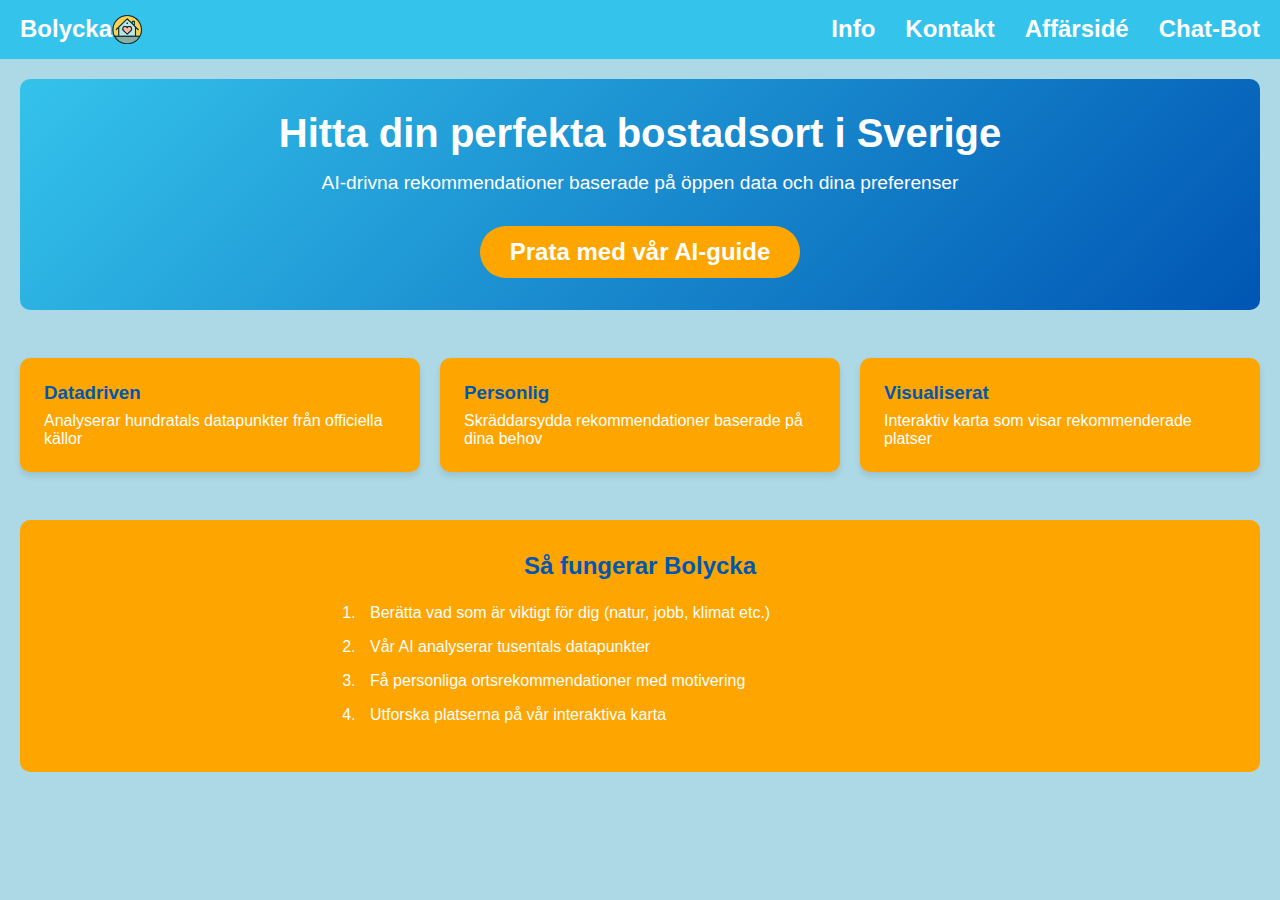
<file: index.html>
<!DOCTYPE html>
<html lang="sv">
<head>
  <link rel="shortcut icon" type="image/x-icon" href="bilder/favicon.ico" />
  <script async src="https://pagead2.googlesyndication.com/pagead/js/adsbygoogle.js?client=ca-pub-9713449867597150" crossorigin="anonymous"></script>
  <meta charset="UTF-8">
  <meta name="viewport" content="width=device-width, initial-scale=1.0">
  <title>Bolycka - Din digitala flyttguide</title>
  <link rel="stylesheet" href="styles.css">
</head>
<body id="bas">
  <header>  
    <div class="logo">
      <a href="index.html">Bolycka</a> 
      <img class="logga" src="bilder/Bolycka.png" alt="Bolycka logga">
    </div>
    
    <nav>
      <ul>
        <li><a href="info.html">Info</a></li>
        <li><a href="kontakt.html">Kontakt</a></li>
        <li><a href="Affärsidé.html">Affärsidé</a></li>   <!--Länkar till de olika html filerna-->
        <li><a href="chat.html">Chat-Bot</a></li>
      </ul>
    </nav>
  </header>

    <main class="central-content">
      <div class="fokussida1">
        <h1>Hitta din perfekta bostadsort i Sverige</h1>
        <p class="underrubrik">AI-drivna rekommendationer baserade på öppen data och dina preferenser</p> 
        <a href="chat.html" class="chat-button">Prata med vår AI-guide</a> <!--Knapp till chatbotten-->
      </div>

      <div class="funktioner">
        <div class="funktioner2">
          <h3>Datadriven</h3>
          <p>Analyserar hundratals datapunkter från officiella källor</p>
        </div>
        <div class="funktioner2">
          <h3>Personlig</h3>
          <p>Skräddarsydda rekommendationer baserade på dina behov</p>
        </div>
        <div class="funktioner2">
          <h3>Visualiserat</h3>
          <p>Interaktiv karta som visar rekommenderade platser</p>
        </div>
      </div>

      <div class="how-it-works"> <!--Hur fungerar det-->
        <h2>Så fungerar Bolycka</h2>
        <ol class="steg">
          <li>Berätta vad som är viktigt för dig (natur, jobb, klimat etc.)</li>
          <li>Vår AI analyserar tusentals datapunkter</li>
          <li>Få personliga ortsrekommendationer med motivering</li>
          <li>Utforska platserna på vår interaktiva karta</li>
        </ol>
      </div>
    </main>
    </div>
  </div>
</body>
</html>
</file>
<file: styles.css>
:root {
    /* Färger */
    --background-color: lightblue;
    --chat-bg: lightblue;
    --chat-border: #444;
    --user-msg-bg: #0056b3;
    --user-msg-color: white;
    --ai-msg-bg: orange;
    --ai-msg-color: white;
    --button-bg: #0056b3;
    --button-color: white;
    --header-bg: #34c3eb;
    --input-bg: orange;
    --input-border: #0056b3 ;
    --input-text: white;
    color: white;
  }
  
  * {
    margin: 0;
    padding: 0;
    box-sizing: border-box;
  }
  
  /* Body */
  body {
    font-family: Arial, sans-serif;
    height: 100vh;
    background-color: var(--background-color);
    transition: background 0.3s ease-in-out;
    display: flex;
    flex-direction: column;
  }
  
  /* Header */
  header {
    width: 100%;
    display: flex;
    justify-content: space-between;
    align-items: center; 
    padding: 15px 20px;
    background: var(--header-bg);
    box-shadow: 0 2px 5px lightblue;
  }
  
  .logga {
    width: 30px;
    height:auto;
    float:right;  
  }

  a {
    font-size: 24px;
    font-weight: bold;
    color: white;
    text-decoration: none;
  }
  
  nav ul {
    list-style: none;
    display: flex;
    gap: 30px;
  }
  
  nav ul li a {
    text-decoration: none;
    color: inherit;
    font-weight: bold;
  }
  
  /* Containern */
  .container {
    display: flex;
    width: 100%;
    height: calc(100vh - 60px); 
    background: var(--chat-bg);
    overflow: hidden; /* förhindra scrollbars */
  }
  
  /*Karta design*/
  #map {
    flex: 1;            /* tar upp ledigt utrymme åt vänster */
    height: 100%;       /* fyller sin container */
    min-width: 300px;   /* valfri min-bredd */
  }
  
  /*Chat*/
  #chat {
    flex: 2;            /* Utrymme för chatten */
    display: flex;
    flex-direction: column;
    border-left: 1px solid var(--chat-border);
    height: 100%;
  }
  
  /*Chat Window */
  #chat-window {
    flex: 1;
    padding: 15px;
    overflow-y: auto;
    background: var(--background-color);
  }
  
  /* Chat Input Container*/
  #chat-input-container {
    display: flex;
    align-items: center;
    border-top: 1px solid var(--chat-border);
    padding: 12px;
    background: var(--input-bg);
    position: relative;
    gap: 10px;
    margin: 10px;
    border-radius: 30px;
  }
  
  #chat-input {
    flex: 1;
    padding: 12px 15px;
    border: 1px solid var(--input-border);
    outline: none;
    background: var(--input-bg);
    color: var(--input-text);
    border-radius: 20px;
    font-size: 16px;
    transition: border-color 0.3s ease-in-out;
    resize: none;
    min-height: 45px;
    max-height: 150px;
    overflow-y: auto;
  }
  
  #chat-input:focus {
    border-color: var(--button-bg);
  }
  

  #send-button {
    padding: 10px;
    border: none;
    background: var(--button-bg);
    color: var(--button-color);
    cursor: pointer;
    border-radius: 50%;
    font-size: 16px;
    transition: background 0.3s ease-in-out;
    width: 40px;
    height: 40px;
    display: flex;
    align-items: center;
    justify-content: center;
  }
  
  #send-button:hover {
    background: #004494;
  }
  
   /*Egentligen helt onödig för den fungerar inte*/
  .upload-btn {
    background: var(--button-bg);
    color: white;
    border-radius: 50%;
    width: 40px;
    height: 40px;
    display: flex;
    align-items: center;
    justify-content: center;
    font-size: 20px;
    cursor: pointer;
  }
  
  .upload-btn:hover {
    background: #004494;
  }
  
  #image-upload {
    display: none;
  }
  
  .message {
    margin: 8px 0;
    padding: 12px;
    border-radius: 15px;
    max-width: 60%; /* Begränsa bredd på meddelanden */
    word-wrap: break-word;
    clear: both; /* Se till att meddelanden inte överlappar */
  }
  
  .user-message {
    background: var(--user-msg-bg);
    color: var(--user-msg-color);
    float: right; /* ligger åt höger */
    margin-right: 10px; /* Lite marginal */
    text-align: right;
  }
  
  .ai-message {
    background: var(--ai-msg-bg);
    color: var(--ai-msg-color);
    float: left; /* ligger vänster */
    margin-left: 10px;
    text-align: left;
  }
  

.main-content-wrapper {
  display: flex;
  max-width: 1400px;
  margin: 0 auto;
  padding: 20px 0;
}

.content-column {
  flex: 0 0 200px; /* Fast bredd på sidokolumnerna */
  padding: 0 10px;
}

.central-content {
  flex: 1;
  background-color: lightblue;
  padding: 20px;
  min-height: calc(100vh - 60px);
}

.ad-container {
  margin-bottom: 20px;
  background: #f5f5f5;
  padding: 10px;
  border-radius: 4px;
  text-align: center;
}

.Textbox {
  background-color: var(--header-bg);
  color: white;
  padding: 20px;
  border-radius: 8px;
  text-align: center;
  font-size: 18px;
  max-width: 800px;
  margin: 0 auto;
  line-height: 1.5;
}

/* Responsiv design */
@media (max-width: 1024px) {
  .content-column {
    flex: 0 0 160px;
  }
}

@media (max-width: 768px) {
  .main-content-wrapper {
    flex-direction: column;
  }
  
  .content-column {
    flex: 1;
    display: flex;
    justify-content: center;
    padding: 10px;
  }
  
  .ad-container {
    width: 100%;
    max-width: 300px;
    margin: 0 5px 20px;
  }
}


.fokussida1 {
  text-align: center;
  padding: 2rem 1rem;
  margin-bottom: 2rem;
  background: linear-gradient(135deg, var(--header-bg), var(--button-bg));
  border-radius: 10px;
  color: white;
}

.fokussida1 h1 {
  font-size: 2.5rem;
  margin-bottom: 1rem;
}

.underrubrik {
  font-size: 1.2rem;
  margin-bottom: 2rem;
}

/* Design för chatknapp. Jobbade med att försöka få en så aktiv design som möjligt.*/
.chat-button {
  display: inline-block;
  padding: 12px 30px;
  background-color: var(--ai-msg-bg);
  color: white;
  text-decoration: none;
  border-radius: 30px;
  font-weight: bold;
  transition: all 0.3s ease;
}

/*En hover design för att göra knappen mer fallande för ögat när man ska klicka på den*/
.chat-button:hover {
  background-color: #e69500;
  transform: translateY(-2px);
}

.funktioner { /*Placering på funktioner*/
  display: grid;
  grid-template-columns: repeat(auto-fit, minmax(250px, 1fr));
  gap: 20px;
  margin: 3rem 0;
}

.funktioner2 {
  background: orange;
  padding: 1.5rem;
  border-radius: 10px;
  box-shadow: 0 4px 6px rgba(0, 0, 0, 0.1);
  transition: transform 0.3s ease;
}

.funktioner2:hover {            /*hover på funktionerna*/
  transform: translateY(-5px);
}

.funktioner2 h3 {
  color: var(--button-bg);
  margin-bottom: 0.5rem;
}

.how-it-works { /*Hur fungerar det design med border, padding osv*/
  background-color: orange;
  padding: 2rem;
  border-radius: 10px;
  margin-bottom: 2rem;
}

.how-it-works h2 { /*Rubrik på how it works*/
  text-align: center;
  margin-bottom: 1.5rem;
  color: var(--button-bg);
}

.steg {
  max-width: 600px;     
  margin: 0 auto;
  padding-left: 20px;
}

.steg li {
  margin-bottom: 1rem;
  padding-left: 10px;
}

/* Info-sida stilar */
.om {
  max-width: 900px;
  margin: 0 auto;
}

.info {
  margin-bottom: 3rem;
  background: orange;
  padding: 1.5rem;
  border-radius: 8px;
  box-shadow: 0 2px 4px rgba(0, 0, 0, 0.05);
}

.data-sources {
  columns: 2;
  margin: 1rem 0;
}

.tech-stack {
  display: flex;
  justify-content: space-around;
  flex-wrap: wrap;
  margin: 2rem 0;
}

.tech-item {
  text-align: center;
  margin: 1rem;
}

.tech-item img {
  width: 80px;
  height: 80px;
  object-fit: contain;
  margin-bottom: 0.5rem;
}

.faq {
  margin-top: 2rem;
}

.faqs {
  margin-bottom: 1.5rem;
}

.faqs h3 {
  color: var(--button-bg);
  margin-bottom: 0.5rem;
}

/* Kontakt-sida stilar */
.contact-container {
  max-width: 1000px;
  margin: 0 auto;
}

.contact {
  display: grid;
  grid-template-columns: 1fr 1fr;
  gap: 30px;
}

@media (max-width: 768px) {
  .contact-form {
    grid-template-columns: 1fr;
  }
}

.contact-form {
  background: orange;
  padding: 1.5rem;
  border-radius: 8px;
}

.form-delar {
  margin-bottom: 1rem;
}

.form-delar label {
  display: block;
  margin-bottom: 0.5rem;
  font-weight: bold;
}

.form-delar input,
.form-delar textarea {
  width: 100%;
  padding: 0.5rem;
  border: 1px solid #ddd;
  border-radius: 4px;
}

.submit-button {
  background-color: var(--button-bg);
  color: white;
  border: none;
  padding: 0.5rem 1rem;
  border-radius: 4px;
  cursor: pointer;
}

.contact-info {
  background: orange;
  padding: 1.5rem;
  border-radius: 8px;
}

.info-item {
  margin-bottom: 1.5rem;
}

.team-header {
  margin-top: 2rem;
  margin-bottom: 1rem;
}

.team-grid {
  display: grid;
  grid-template-columns: 1fr 1fr;
  gap: 15px;
}

/* Affärsidé stilar */
.rubriken {
  max-width: 900px;
  margin: 0 auto;
}

.business {
  margin-bottom: 3rem;
  background: orange;
  padding: 1.5rem;
  border-radius: 8px;
}

.lösning-image {
  text-align: center;
  margin: 1.5rem 0;
}

.lösning-image img {
  max-width: 100%;
  border-radius: 8px;
}

.rapport-download {
  text-align: center;
  margin-top: 3rem;
}

.download-button {
  display: inline-block;
  padding: 12px 30px;
  background-color: var(--button-bg);
  color: white;
  text-decoration: none;
  border-radius: 30px;
  font-weight: bold;
  transition: all 0.3s ease;
}

.download-button:hover {
  background-color: #004494;
}
</file>
